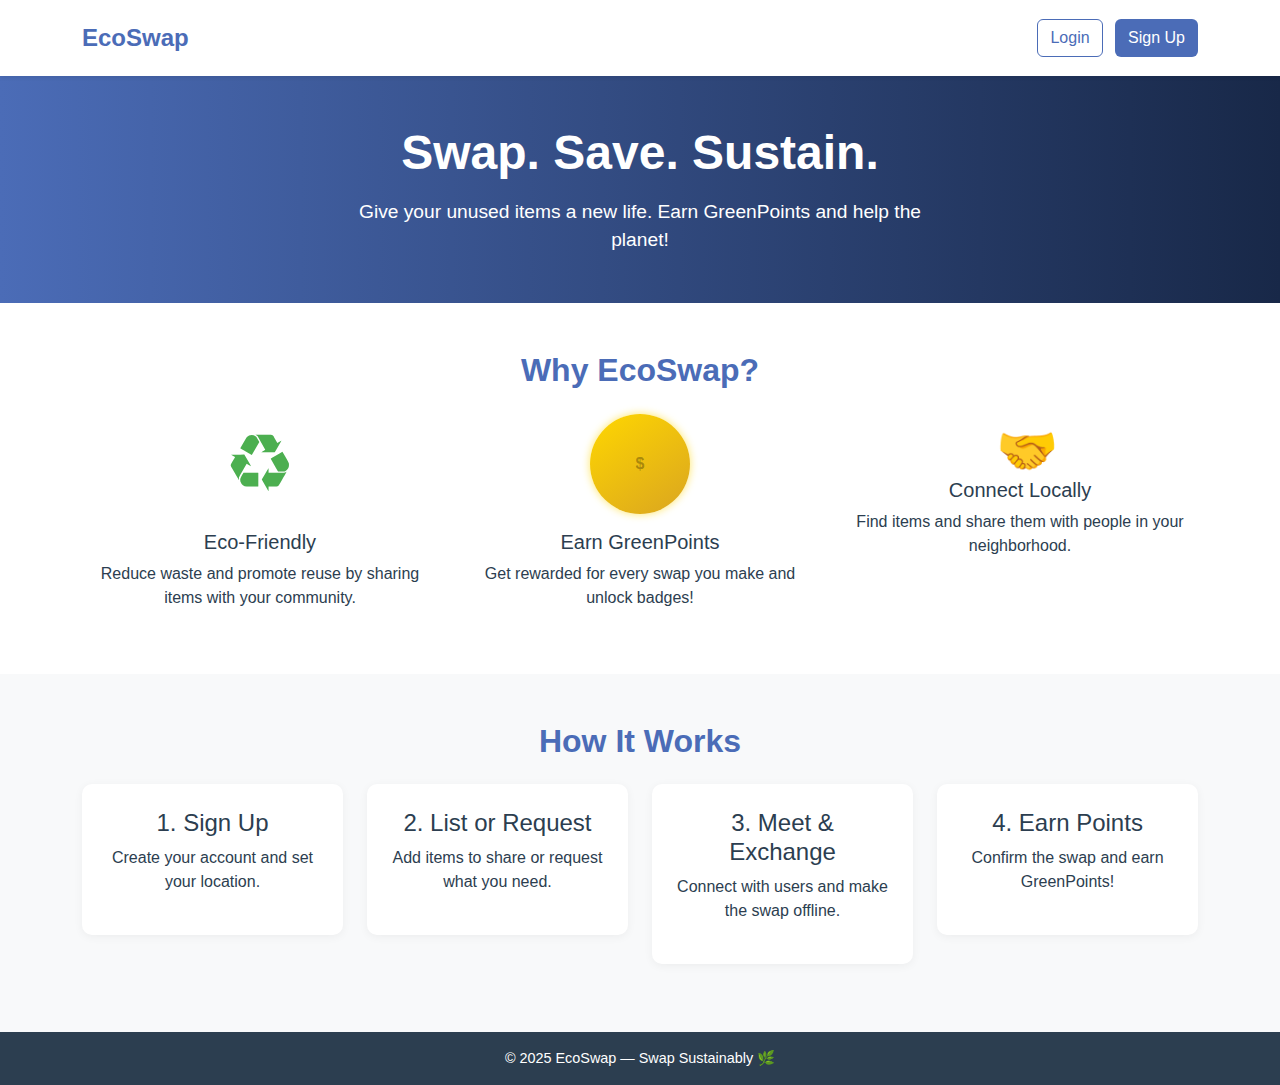
<file: index.html>
<!DOCTYPE html>
<html lang="en">
<head>
  <meta charset="UTF-8" />
  <meta name="viewport" content="width=device-width, initial-scale=1.0"/>
  <title>EcoSwap | Home</title>
  <link rel="stylesheet" href="https://cdn.jsdelivr.net/npm/bootstrap@5.3.0/dist/css/bootstrap.min.css"/>
  <link rel="stylesheet" href="styles.css" />
</head>
<body class="bg-gradient">
  <!-- 🌿 Navbar -->
  <nav class="navbar navbar-expand-lg navbar-light bg-white shadow-sm">
    <div class="container">
      <a class="navbar-brand fw-bold" style="color: #4b6cb7;" href="#">EcoSwap</a>
      <div class="ms-auto">
        <a href="login.html" class="btn me-2" style="background-color: white; border: 1px solid #4b6cb7; color: #4b6cb7;">Login</a>
        <a href="signup.html" class="btn" style="background-color: #4b6cb7; color: white;">Sign Up</a>
      </div>
    </div>
  </nav>

  <!-- 🌱 Hero Section -->
  <section class="text-center py-5 text-white hero">
    <div class="container">
      <h1 class="display-4 fw-bold">Swap. Save. Sustain.</h1>
      <p class="lead mt-3">Give your unused items a new life. Earn GreenPoints and help the planet!</p>
    </div>
  </section>

  <!-- 🌟 Features Section -->
  <section class="py-5 bg-white text-center">
    <div class="container">
      <h2 class="mb-4" style="color: #4b6cb7;">Why EcoSwap?</h2>
      <div class="row">
        <div class="col-md-4">
  <!-- Animated Recycling Symbol -->
  <div class="recycling-animation">
    <div class="recycle-logo">♻</div>
  </div>
  <h5 class="mt-3">Eco-Friendly</h5>
  <p>Reduce waste and promote reuse by sharing items with your community.</p>
</div>

<style>
  .recycling-animation {
    width: 100px;
    height: 100px;
    margin: 0 auto;
    display: flex;
    justify-content: center;
    align-items: center;
  }
  
  .recycle-logo {
    font-size: 80px;
    color: #4CAF50;
    animation: rotate 3s linear infinite;
    transform-origin: center;
  }
  
  @keyframes rotate {
    0% { transform: rotate(0deg); }
    100% { transform: rotate(360deg); }
  }
</style>
        <div class="col-md-4">
  <!-- Animated Coin -->
  <div class="coin-animation-container">
    <div class="animated-coin">$</div>
  </div>
  <h5 class="mt-3">Earn GreenPoints</h5>
  <p>Get rewarded for every swap you make and unlock badges!</p>
</div>

<style>
  /* Coin Animation Styles */
  .coin-animation-container {
    width: 100px; /* Match your original image size */
    height: 100px;
    margin: 0 auto; /* Center the coin */
    perspective: 1000px; /* For 3D effect */
  }

  .animated-coin {
    width: 100%;
    height: 100%;
    border-radius: 50%;
    background: linear-gradient(145deg, #ffd700, #daa520);
    box-shadow: 0 0 8px rgba(255, 215, 0, 0.6);
    display: flex;
    justify-content: center;
    align-items: center;
    font-weight: bold;
    color: rgba(0, 0, 0, 0.3);
    animation: spin 1.5s linear infinite;
    transform-style: preserve-3d;
  }

  @keyframes spin {
    0% { transform: rotateY(0deg); }
    100% { transform: rotateY(360deg); }
  }
</style>
        <div class="col-md-4">
  <!-- Handshake Animation -->
  <div class="handshake-animation">
    <div class="hand">🤝</div>
  </div>
  <h5 class="mt-3">Connect Locally</h5>
  <p>Find items and share them with people in your neighborhood.</p>
</div>

<style>
  .handshake-animation {
    width: 48px;
    height: 48px;
    margin: 0 auto;
    perspective: 200px;
  }
  
  .hand {
    font-size: 50px;
    animation: handshake 1.5s ease-in-out infinite;
    transform-origin: bottom center;
    display: inline-block;
  }
  
  @keyframes handshake {
    0%, 100% { transform: rotate(0deg) scale(1); }
    25% { transform: rotate(-5deg) scale(1.05); }
    50% { transform: rotate(5deg) scale(1.1); }
    75% { transform: rotate(-3deg) scale(1.05); }
  }
</style>
      </div>
    </div>
  </section>

  <!-- 🔄 How It Works -->
  <section class="py-5 bg-light">
    <div class="container text-center">
      <h2 class="mb-4" style="color: #4b6cb7;">How It Works</h2>
      <div class="row">
        <div class="col-md-3">
          <div class="step-box">
            <h4>1. Sign Up</h4>
            <p>Create your account and set your location.</p>
          </div>
        </div>
        <div class="col-md-3">
          <div class="step-box">
            <h4>2. List or Request</h4>
            <p>Add items to share or request what you need.</p>
          </div>
        </div>
        <div class="col-md-3">
          <div class="step-box">
            <h4>3. Meet & Exchange</h4>
            <p>Connect with users and make the swap offline.</p>
          </div>
        </div>
        <div class="col-md-3">
          <div class="step-box">
            <h4>4. Earn Points</h4>
            <p>Confirm the swap and earn GreenPoints!</p>
          </div>
        </div>
      </div>
    </div>
  </section>

  <!-- 🌍 Footer -->
  <footer class="text-white text-center py-3" style="background-color: #2c3e50;">
    <p class="mb-0">© 2025 EcoSwap — Swap Sustainably 🌿</p>
  </footer>
</body>
</html>
</file>
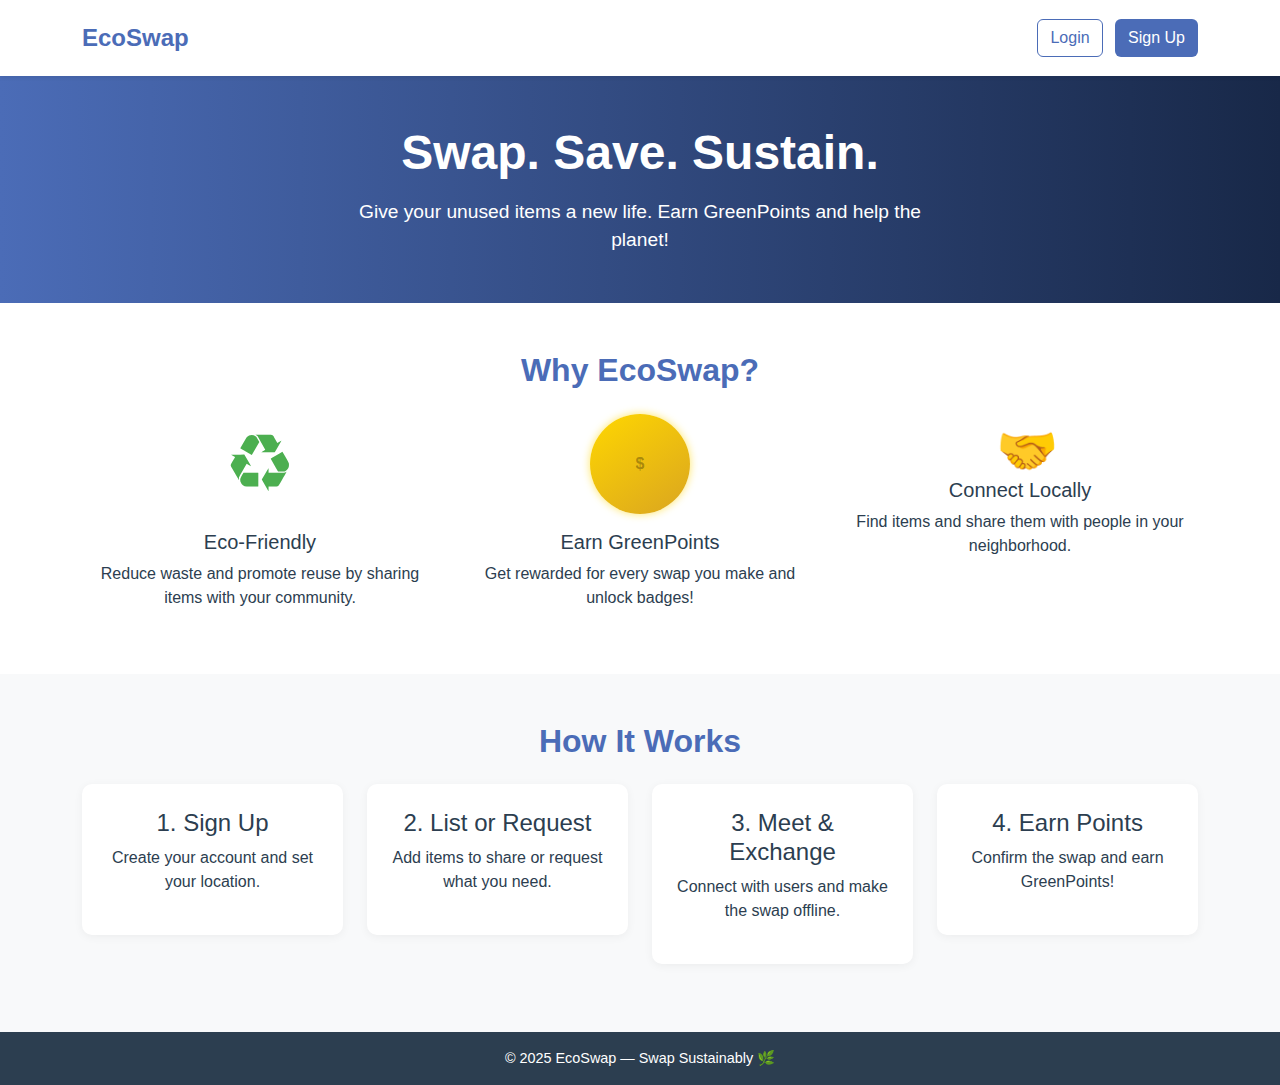
<file: home.html>
<!DOCTYPE html>
<html lang="en">
<head>
  <meta charset="UTF-8" />
  <meta name="viewport" content="width=device-width, initial-scale=1.0"/>
  <title>EcoSwap | Home</title>
  <link rel="stylesheet" href="https://cdn.jsdelivr.net/npm/bootstrap@5.3.0/dist/css/bootstrap.min.css"/>
  <link rel="stylesheet" href="styles.css" />
</head>
<body class="bg-gradient">
  <!-- 🌿 Navbar -->
  <nav class="navbar navbar-expand-lg navbar-light bg-white shadow-sm">
    <div class="container">
      <a class="navbar-brand fw-bold" style="color: #4b6cb7;" href="#">EcoSwap</a>
      <div class="ms-auto">
        <a href="index.html" class="btn me-2" style="background-color: white; border: 1px solid #4b6cb7; color: #4b6cb7;">Login</a>
        <a href="signup.html" class="btn" style="background-color: #4b6cb7; color: white;">Sign Up</a>
      </div>
    </div>
  </nav>

  <!-- 🌱 Hero Section -->
  <section class="text-center py-5 text-white hero">
    <div class="container">
      <h1 class="display-4 fw-bold">Swap. Save. Sustain.</h1>
      <p class="lead mt-3">Give your unused items a new life. Earn GreenPoints and help the planet!</p>
    </div>
  </section>

  <!-- 🌟 Features Section -->
  <section class="py-5 bg-white text-center">
    <div class="container">
      <h2 class="mb-4" style="color: #4b6cb7;">Why EcoSwap?</h2>
      <div class="row">
        <div class="col-md-4">
  <!-- Animated Recycling Symbol -->
  <div class="recycling-animation">
    <div class="recycle-logo">♻</div>
  </div>
  <h5 class="mt-3">Eco-Friendly</h5>
  <p>Reduce waste and promote reuse by sharing items with your community.</p>
</div>

<style>
  .recycling-animation {
    width: 100px;
    height: 100px;
    margin: 0 auto;
    display: flex;
    justify-content: center;
    align-items: center;
  }
  
  .recycle-logo {
    font-size: 80px;
    color: #4CAF50;
    animation: rotate 3s linear infinite;
    transform-origin: center;
  }
  
  @keyframes rotate {
    0% { transform: rotate(0deg); }
    100% { transform: rotate(360deg); }
  }
</style>
        <div class="col-md-4">
  <!-- Animated Coin -->
  <div class="coin-animation-container">
    <div class="animated-coin">$</div>
  </div>
  <h5 class="mt-3">Earn GreenPoints</h5>
  <p>Get rewarded for every swap you make and unlock badges!</p>
</div>

<style>
  /* Coin Animation Styles */
  .coin-animation-container {
    width: 100px; /* Match your original image size */
    height: 100px;
    margin: 0 auto; /* Center the coin */
    perspective: 1000px; /* For 3D effect */
  }

  .animated-coin {
    width: 100%;
    height: 100%;
    border-radius: 50%;
    background: linear-gradient(145deg, #ffd700, #daa520);
    box-shadow: 0 0 8px rgba(255, 215, 0, 0.6);
    display: flex;
    justify-content: center;
    align-items: center;
    font-weight: bold;
    color: rgba(0, 0, 0, 0.3);
    animation: spin 1.5s linear infinite;
    transform-style: preserve-3d;
  }

  @keyframes spin {
    0% { transform: rotateY(0deg); }
    100% { transform: rotateY(360deg); }
  }
</style>
        <div class="col-md-4">
  <!-- Handshake Animation -->
  <div class="handshake-animation">
    <div class="hand">🤝</div>
  </div>
  <h5 class="mt-3">Connect Locally</h5>
  <p>Find items and share them with people in your neighborhood.</p>
</div>

<style>
  .handshake-animation {
    width: 48px;
    height: 48px;
    margin: 0 auto;
    perspective: 200px;
  }
  
  .hand {
    font-size: 50px;
    animation: handshake 1.5s ease-in-out infinite;
    transform-origin: bottom center;
    display: inline-block;
  }
  
  @keyframes handshake {
    0%, 100% { transform: rotate(0deg) scale(1); }
    25% { transform: rotate(-5deg) scale(1.05); }
    50% { transform: rotate(5deg) scale(1.1); }
    75% { transform: rotate(-3deg) scale(1.05); }
  }
</style>
      </div>
    </div>
  </section>

  <!-- 🔄 How It Works -->
  <section class="py-5 bg-light">
    <div class="container text-center">
      <h2 class="mb-4" style="color: #4b6cb7;">How It Works</h2>
      <div class="row">
        <div class="col-md-3">
          <div class="step-box">
            <h4>1. Sign Up</h4>
            <p>Create your account and set your location.</p>
          </div>
        </div>
        <div class="col-md-3">
          <div class="step-box">
            <h4>2. List or Request</h4>
            <p>Add items to share or request what you need.</p>
          </div>
        </div>
        <div class="col-md-3">
          <div class="step-box">
            <h4>3. Meet & Exchange</h4>
            <p>Connect with users and make the swap offline.</p>
          </div>
        </div>
        <div class="col-md-3">
          <div class="step-box">
            <h4>4. Earn Points</h4>
            <p>Confirm the swap and earn GreenPoints!</p>
          </div>
        </div>
      </div>
    </div>
  </section>

  <!-- 🌍 Footer -->
  <footer class="text-white text-center py-3" style="background-color: #2c3e50;">
    <p class="mb-0">© 2025 EcoSwap — Swap Sustainably 🌿</p>
  </footer>
</body>
</html>
</file>
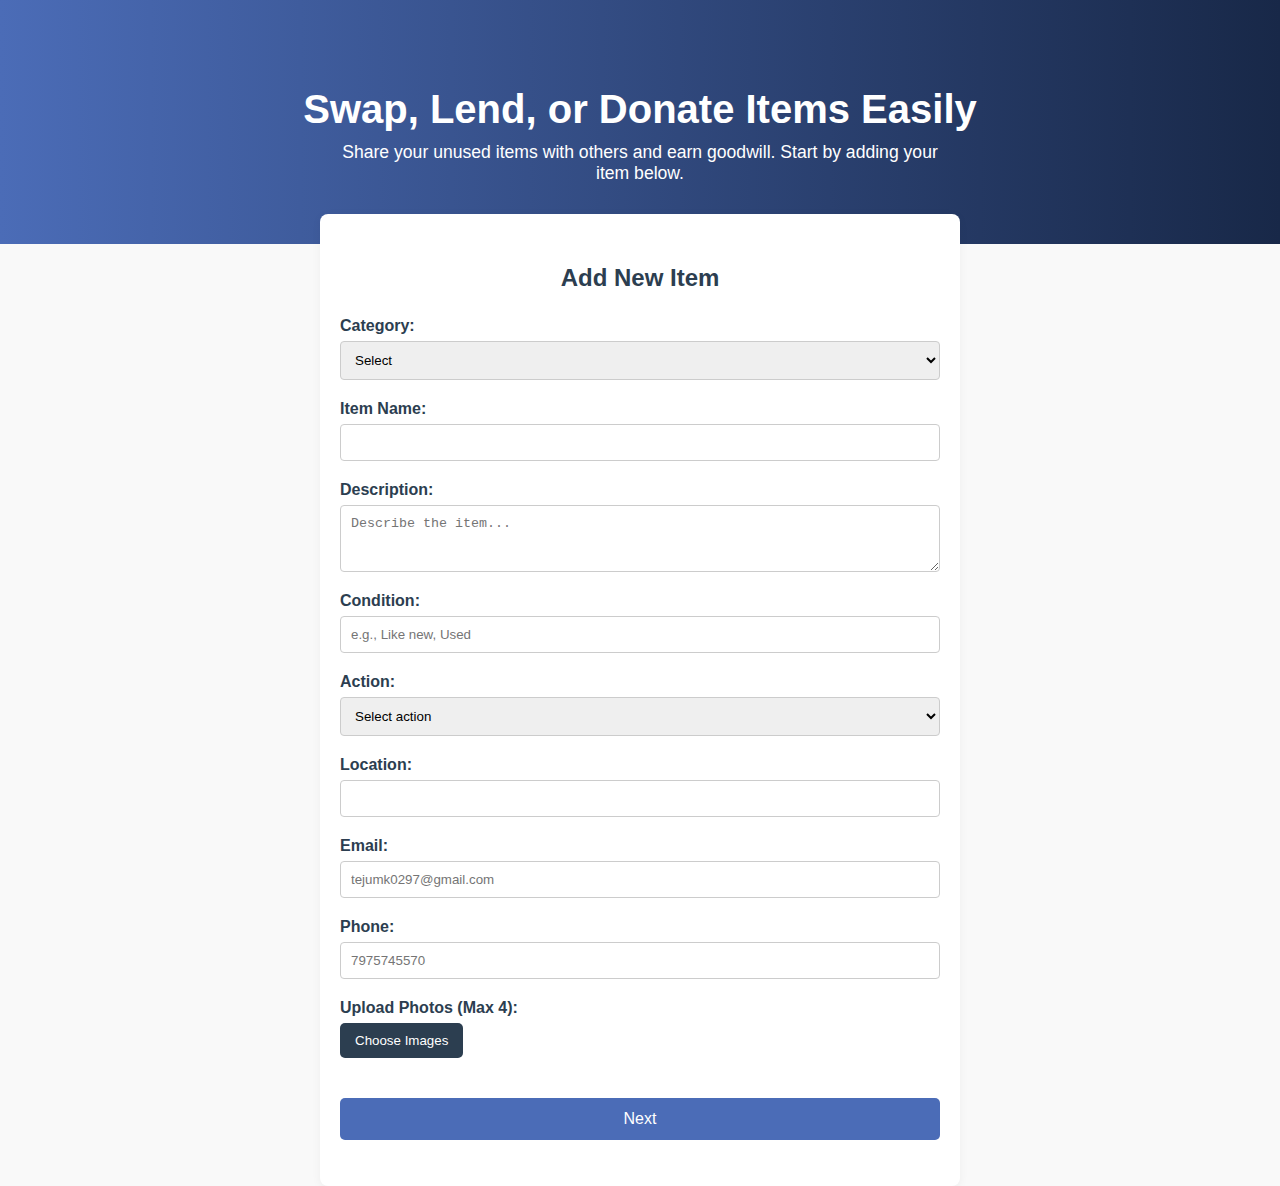
<file: newitem.html>
<html>
<head>
  <meta charset="UTF-8" />
  <meta name="viewport" content="width=device-width, initial-scale=1.0"/>
  <title>Item Swap | Add New Item</title>
  <link rel="stylesheet" href="newitem.css" />
</head>
<body>
  <!-- Hero Section -->
  <section class="hero">
    <div class="hero-content">
      <h1>Swap, Lend, or Donate Items Easily</h1>
      <p>Share your unused items with others and earn goodwill. Start by adding your item below.</p>
    </div>
  </section>

  <!-- Form Section -->
  <section class="form-section">
    <form id="itemForm" onsubmit="submitForm(event)">
      <h2>Add New Item</h2>

      <div class="form-group">
        <label for="category">Category:</label>
        <select id="category">
          <option value="">Select</option>
          <option>Electronics</option>
          <option>Books</option>
          <option>Clothing</option>
          <option>Furniture</option>
        </select>
        <span class="error" id="error-category"></span>
      </div>

      <div class="form-group">
        <label for="itemName">Item Name:</label>
        <input type="text" id="itemName" />
        <span class="error" id="error-itemName"></span>
      </div>

      <div class="form-group">
        <label for="description">Description:</label>
        <textarea id="description" rows="3"  placeholder="Describe the item..."></textarea>
        <span class="error" id="error-description"></span>
      </div>

      <div class="form-group">
          <label>Condition:</label>
          <input type="text" id="itemCondition" placeholder="e.g., Like new, Used" />
          <span class="error" id="error-itemCondition"></span>
    </div>

    <div class="form-group">
          <label>Action:</label>
          <select id="itemAction">
            <option value="">Select action</option>
            <option>Swap</option>
            <option>Lend</option>
            <option>Donate</option>
          </select>
          <span class="error" id="error-itemAction"></span>
        </div>


      <div class="form-group">
        <label for="location">Location:</label>
        <input type="text" id="location" />
        <span class="error" id="error-location"></span>
      </div>

      <div class="form-group">
        <label for="email">Email:</label>
        <input type="email" id="email" placeholder="tejumk0297@gmail.com" />
        <span class="error" id="error-email"></span>
      </div>

      <div class="form-group">
        <label for="phone">Phone:</label>
        <input type="tel" id="phone" maxlength="10"  placeholder="7975745570"/>
        <span class="error" id="error-phone"></span>
      </div>

      <!-- Custom Image Upload -->
      <div class="form-group">
        <label>Upload Photos (Max 4):</label>
        <input type="file" id="itemPhotos" accept="image/*" multiple hidden onchange="handleImageUpload(event)" />
        <button type="button" class="upload-btn" onclick="document.getElementById('itemPhotos').click()">Choose Images</button>
        <span class="error" id="error-itemPhotos"></span>
        <div id="imagePreviewContainer" class="image-preview-container"></div>
      </div>

      <button type="submit" class="submit-btn">Next</button>
    </form>
  </section>
    
  <!-- Review Section (Initially hidden) -->
  <section id="reviewSection" style="display:none; margin-top: 30px;">
    <h3>Review Your Details</h3>
    <p><strong>Email:</strong> <span id="reviewEmail"></span></p>
    <p><strong>Phone:</strong> <span id="reviewPhone"></span></p>
    <p><strong>Item Name:</strong> <span id="reviewName"></span></p>
    <button type="button" class="submit-btn" onclick="finalSubmit()">Confirm & Submit</button>
  </section>
  

  <script src="newitem.js"></script>
</body>
</html>
</file>
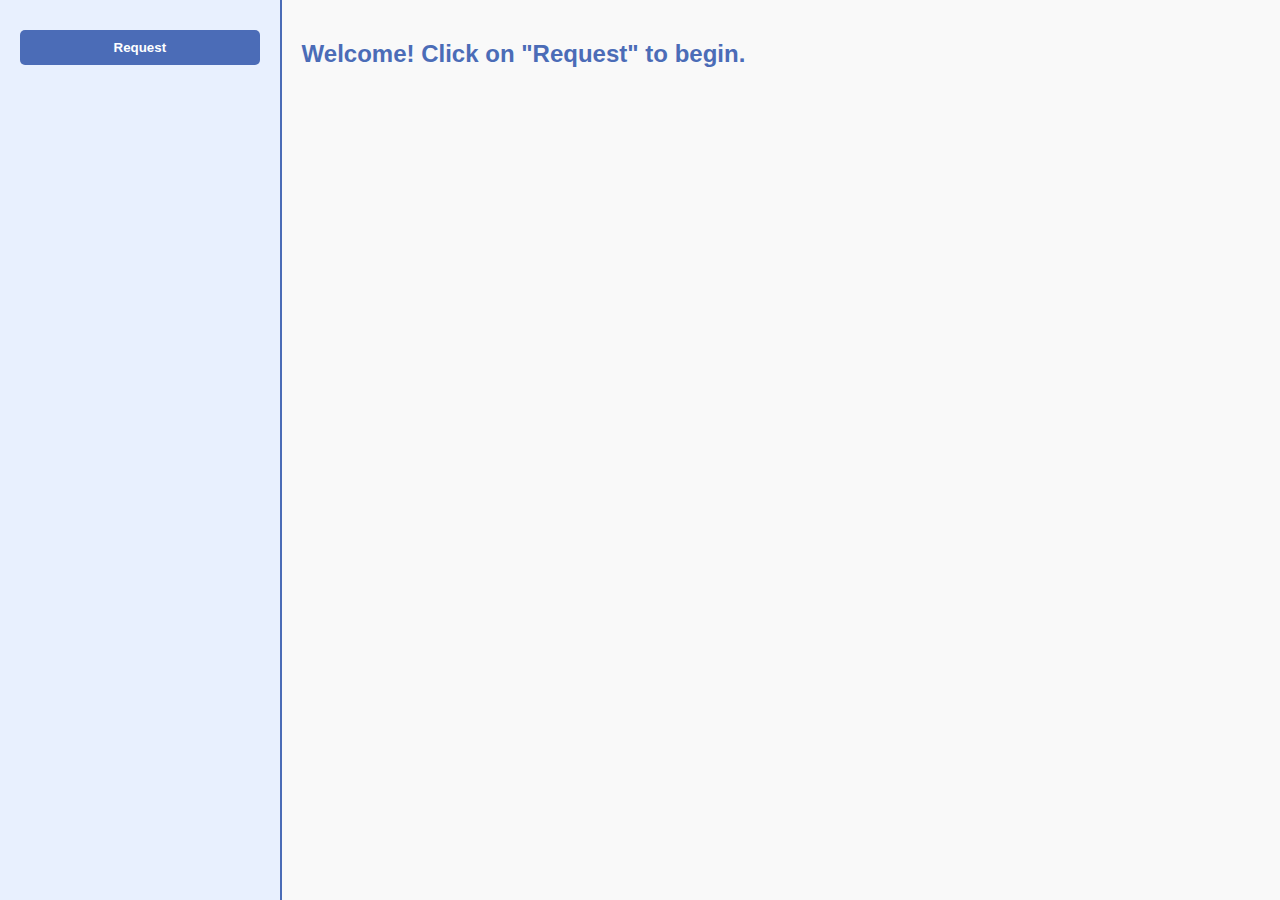
<file: sample.html>
<!DOCTYPE html>
<html lang="en">
<head>
  <meta charset="UTF-8" />
  <meta name="viewport" content="width=device-width, initial-scale=1.0"/>
  <title>Item Request System</title>
  <style>
    body {
      margin: 0;
      font-family: Arial, sans-serif;
    }

    .container {
      display: flex;
      height: 100vh;
    }

    .sidebar {
      width: 20%;
      background: #e8f0fe;
      padding: 20px;
      border-right: 2px solid #4b6cb7;
    }

    .sidebar button {
      width: 100%;
      padding: 10px;
      font-weight: bold;
      background-color: #4b6cb7;
      color: white;
      border: none;
      border-radius: 5px;
      cursor: pointer;
    }

    .sidebar button:hover {
      background-color: #3a539b;
    }

    .main-content {
      width: 80%;
      padding: 20px;
      background-color: #f9f9f9;
    }

    input, button {
      padding: 10px;
      margin-top: 10px;
      margin-bottom: 10px;
      border-radius: 5px;
      border: 1px solid #ccc;
    }

    input {
      width: 60%;
    }

    button {
      background-color: #4b6cb7;
      color: white;
      border: none;
      cursor: pointer;
    }

    button:hover {
      background-color: #3a539b;
    }

    .item-status {
      display: flex;
      justify-content: space-between;
      align-items: center;
      padding: 5px 0;
    }

    .status-dot {
      width: 10px;
      height: 10px;
      border-radius: 50%;
      margin-left: 10px;
    }

    .status-red {
      background-color: red;
    }

    .status-green {
      background-color: #4b6cb7;
    }

    .provider-box {
      margin: 10px 0;
      padding: 10px;
      border: 2px solid #4b6cb7;
      border-radius: 8px;
      background-color: #f0f8ff;
    }

    .provider-box p {
      margin: 0 0 8px 0;
      color: #2c3e50;
      font-weight: 500;
    }

    h2, h3 {
      color: #4b6cb7;
    }
  </style>
</head>
<body>
  <div class="container">
    <div class="sidebar">
      <button onclick="showRequestSection()">Request</button>
    </div>

    <div class="main-content" id="mainContent">
      <h2>Welcome! Click on "Request" to begin.</h2>
    </div>
  </div>

  <script>
    const requestedItems = [];

    function showRequestSection() {
      const main = document.getElementById('mainContent');
      main.innerHTML = `
        <input type="text" id="searchItem" placeholder="Search item" />
        <button onclick="searchItem()">Search</button>
        <h3>Requested List</h3>
        <div id="requestList"></div>
      `;
      updateRequestList();
    }

    function searchItem() {
      const itemName = document.getElementById("searchItem").value.trim();
      const main = document.getElementById("mainContent");

      if (!itemName) return;
      main.innerHTML += `<div id="searchResults"></div>`;
      const results = document.getElementById("searchResults");
      results.innerHTML = '';

      const available = itemName.toLowerCase() === "usb cable";

      if (!available) {
        results.innerHTML = `
          <p style="color:#4b6cb7;">Not available</p>
          <button onclick="addRequest('${itemName}')">Request Item</button>
        `;
      } else {
        results.innerHTML = `
          <div class="provider-box">
            <p>Provider 1</p>
            <button onclick="acceptRequest('${itemName}', 'Provider 1')">Request</button>
          </div>
          <div class="provider-box">
            <p>Provider 2 (John, NY)</p>
            <button onclick="acceptRequest('${itemName}', 'Provider 2')">Request</button>
          </div>
        `;
      }
    }

    function addRequest(name) {
      requestedItems.push({ name, status: "pending" });
      alert("Request submitted.");
      showRequestSection();
    }

    function acceptRequest(name, provider) {
      requestedItems.push({ name, status: "accepted", provider });
      showChat(name, provider);
    }

    function updateRequestList() {
      const listDiv = document.getElementById("requestList");
      listDiv.innerHTML = "";

      requestedItems.forEach(item => {
        const colorClass = item.status === "accepted" ? "status-green" : "status-red";
        listDiv.innerHTML += `
          <div class="item-status">
            <span>${item.name}</span>
            <div class="status-dot ${colorClass}"></div>
          </div>
        `;
      });
    }

    function showChat(item, provider) {
  const main = document.getElementById("mainContent");
  main.innerHTML = `
    <h3>${item}</h3>
    <p>Provider: ${provider}</p>
    <a href="chat.html" class="btn" style="background-color: #4b6cb7; color: white; padding: 10px 16px; border-radius: 5px; text-decoration: none;">Chat</a>
  `;
}

  </script>
</body>
</html>
</file>
<file: styles.css>
/* Body */
body {
  font-family: 'Segoe UI', Tahoma, Geneva, Verdana, sans-serif;
  margin: 0;
  background-color: #f9f9f9;
  color: #2c3e50;
}

/* Navbar */
.navbar {
  padding: 15px 20px;
  background-color: white;
  box-shadow: 0 2px 4px rgba(0,0,0,0.05);
}

.navbar-brand {
  font-weight: bold;
  font-size: 1.5rem;
  color: #4b6cb7 !important;
}

.navbar .btn-login,
.navbar .btn-signup {
  border-radius: 30px;
  font-weight: 600;
  padding: 8px 20px;
  color: white;
  background-color: #4b6cb7;
  border: none;
  transition: background-color 0.3s ease;
}

.navbar .btn-login:hover,
.navbar .btn-signup:hover {
  background-color: #3a539b;
  color: white;
}

/* Hero Section (Home Page) */
.hero {
  background: linear-gradient(to right, #4b6cb7, #182848);
  color: white;
  padding: 80px 20px;
  text-align: center;
}

.hero h1 {
  font-size: 3rem;
  font-weight: bold;
}

.hero p {
  font-size: 1.2rem;
  max-width: 600px;
  margin: 0 auto;
}

/* Cards / Features / Steps */
h2 {
  font-weight: 600;
  color: #4b6cb7;
}

.step-box, .card {
  background: #ffffff;
  padding: 25px;
  border-radius: 10px;
  box-shadow: 0 2px 10px rgba(0,0,0,0.05);
  margin-bottom: 20px;
  text-align: center;
}

/* Auth Pages */
.auth-page {
  background: linear-gradient(to right, #4b6cb7, #182848);
  min-height: 100vh;
  display: flex;
  align-items: center;
  justify-content: center;
}

.auth-card {
  background-color: white;
  border-radius: 16px;
  padding: 30px;
  max-width: 400px;
  width: 100%;
  box-shadow: 0 10px 25px rgba(0,0,0,0.08);
}

.auth-card h2 {
  color: #2c3e50;
  font-weight: 700;
  text-align: center;
  margin-bottom: 20px;
}

.auth-card input {
  border-radius: 6px;
  padding: 10px 12px;
  border: 1px solid #ccc;
}

.auth-card button {
  padding: 10px;
  font-size: 1rem;
  border-radius: 6px;
  background-color: #4b6cb7;
  color: white;
  border: none;
}

.auth-card button:hover {
  background-color: #3a539b;
}

.auth-card a {
  color: #4b6cb7;
  text-decoration: none;
}

.auth-card a:hover {
  text-decoration: underline;
}

/* Footer */
footer {
  font-size: 0.9rem;
  background-color: #2c3e50;
  color: white;
  text-align: center;
  padding: 15px;
}

/* Animations */
.fade-in {
  animation: fadeIn 1s ease-out forwards;
  opacity: 0;
}

@keyframes fadeIn {
  to {
    opacity: 1;
  }
}
</file>
<file: newitem.css>
body {
  font-family: Arial, sans-serif;
  margin: 0;
  background-color: #f9f9f9;
  color: #2c3e50;
}

/* Hero Section */
.hero {
  background: linear-gradient(to right, #4b6cb7, #182848);
  color: white;
  padding: 60px 20px;
  text-align: center;
}

.hero h1 {
  font-size: 2.5rem;
  margin-bottom: 10px;
}

.hero p {
  font-size: 1.1rem;
  max-width: 600px;
  margin: 0 auto;
}

/* Form Section */
.form-section {
  padding: 30px 20px;
  max-width: 600px;
  margin: 0 auto;
  background: white;
  box-shadow: 0 2px 10px rgba(0, 0, 0, 0.05);
  border-radius: 8px;
  margin-top: -30px;
}

h2 {
  text-align: center;
  margin-bottom: 25px;
}

.form-group {
  margin-bottom: 20px;
}

label {
  display: block;
  margin-bottom: 6px;
  font-weight: bold;
}

input, select, textarea {
  width: 100%;
  padding: 10px;
  border: 1px solid #ccc;
  border-radius: 4px;
}

textarea {
  resize: vertical;
}

.error {
  color: red;
  font-size: 0.9em;
}

/* Image Upload Styles */
.upload-btn {
  padding: 10px 15px;
  background-color: #2c3e50;
  color: white;
  border: none;
  border-radius: 5px;
  cursor: pointer;
  margin-bottom: 10px;
}

.upload-btn:hover {
  background-color: #1a252f;
}

.image-preview-container {
  display: flex;
  flex-wrap: wrap;
  gap: 10px;
  margin-top: 10px;
}

.image-preview {
  position: relative;
  width: 100px;
  height: 100px;
}

.image-preview img {
  width: 100%;
  height: 100%;
  object-fit: cover;
  border-radius: 6px;
  border: 1px solid #ccc;
}

.remove-btn {
  position: absolute;
  top: -8px;
  right: -8px;
  background-color: red;
  color: white;
  border: none;
  border-radius: 50%;
  font-size: 12px;
  width: 20px;
  height: 20px;
  cursor: pointer;
}

.submit-btn {
  display: block;
  width: 100%;
  padding: 12px;
  background-color: #4b6cb7;
  color: white;
  border: none;
  border-radius: 5px;
  font-size: 1rem;
  cursor: pointer;
}

.submit-btn:hover {
  background-color: #3a539b;
}

/* Review Section */
#reviewSection {
  background-color: #f4f6f8;
  padding: 20px;
  border: 1px solid #ddd;
  border-radius: 8px;
}

#reviewSection h3 {
  margin-bottom: 15px;
}
</file>
